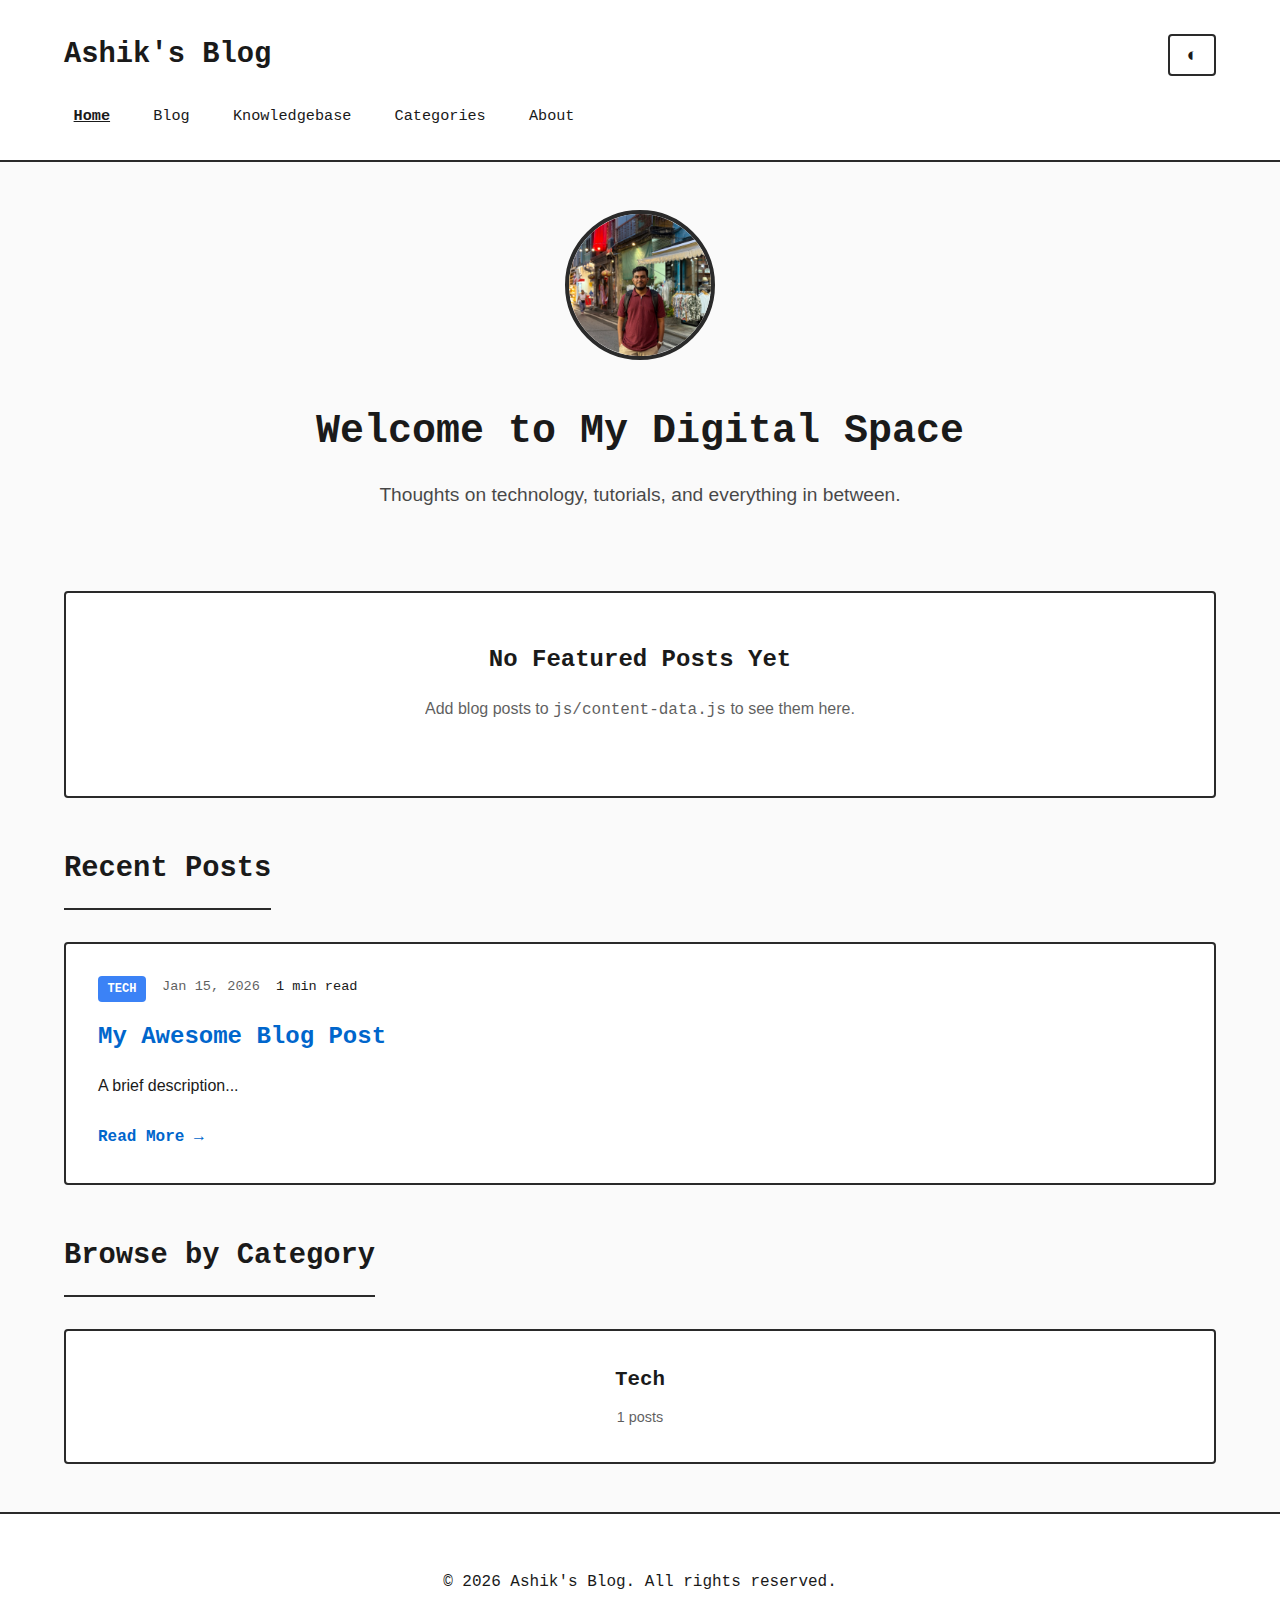
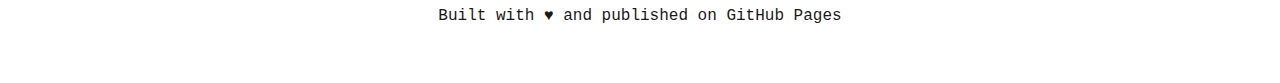
<file: index.html>
<!DOCTYPE html>
<html lang="en">
<head>
    <meta charset="UTF-8">
    <meta name="viewport" content="width=device-width, initial-scale=1.0">
    <meta name="description" content="Ashik's Blog - Personal thoughts, tech tutorials, and more">
    <title>Home | Ashik's Blog</title>
    <link rel="stylesheet" href="css/main.css">
    <link rel="stylesheet" href="css/theme.css">
</head>
<body>
    <header class="site-header">
        <div class="container">
            <div class="header-content">
                <h1 class="site-title"><a href="index.html">Ashik's Blog</a></h1>
                <button class="theme-toggle" id="themeToggle" aria-label="Toggle theme">
                    <span class="theme-icon">◐</span>
                </button>
            </div>
            <nav class="main-nav">
                <ul>
                    <li><a href="index.html" class="active">Home</a></li>
                    <li><a href="blog.html">Blog</a></li>
                    <li><a href="knowledgebase.html">Knowledgebase</a></li>
                    <li><a href="categories.html">Categories</a></li>
                    <li><a href="about.html">About</a></li>
                </ul>
            </nav>
        </div>
    </header>

    <main class="container">
        <section class="hero">
            <div class="profile-image">
                <img src="assets/images/profile.jpeg" alt="Ashik's Profile Picture">
            </div>
            <h2>Welcome to My Digital Space</h2>
            <p>Thoughts on technology, tutorials, and everything in between.</p>
        </section>

        <section class="featured-post">
            <!-- Featured post will be dynamically loaded here -->
        </section>

        <section class="posts-grid">
            <h2 class="section-title">Recent Posts</h2>
            <!-- Recent posts will be dynamically loaded here -->
        </section>

        <section class="categories-preview">
            <h2 class="section-title">Browse by Category</h2>
            <div class="category-grid">
                <!-- Categories will be dynamically loaded here -->
            </div>
        </section>
    </main>

    <footer class="site-footer">
        <div class="container">
            <p>&copy; 2026 Ashik's Blog. All rights reserved.</p>
            <p>Built with ♥ and published on GitHub Pages</p>
        </div>
    </footer>

    <script src="js/theme.js"></script>
    <script src="js/content-data.js"></script>
    <script src="js/render-content.js"></script>
    <script src="js/main.js"></script>
</body>
</html>
</file>
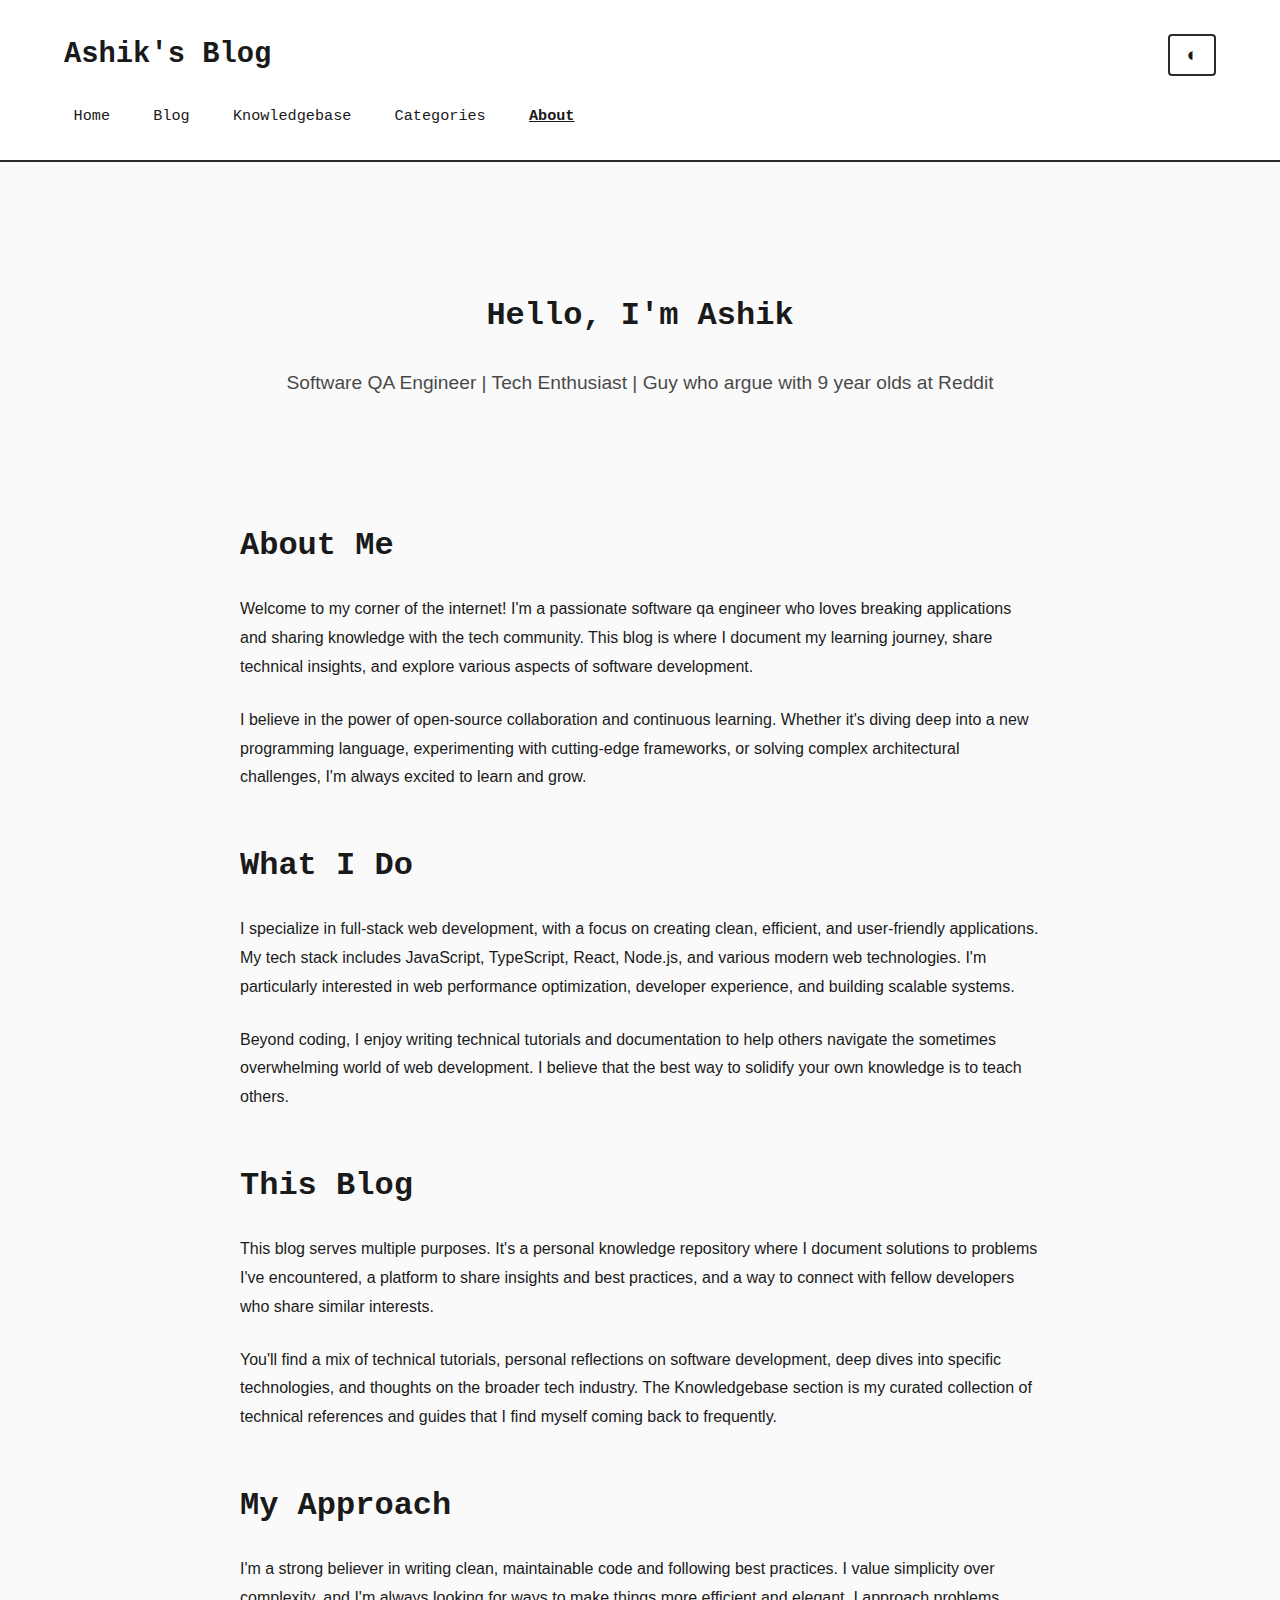
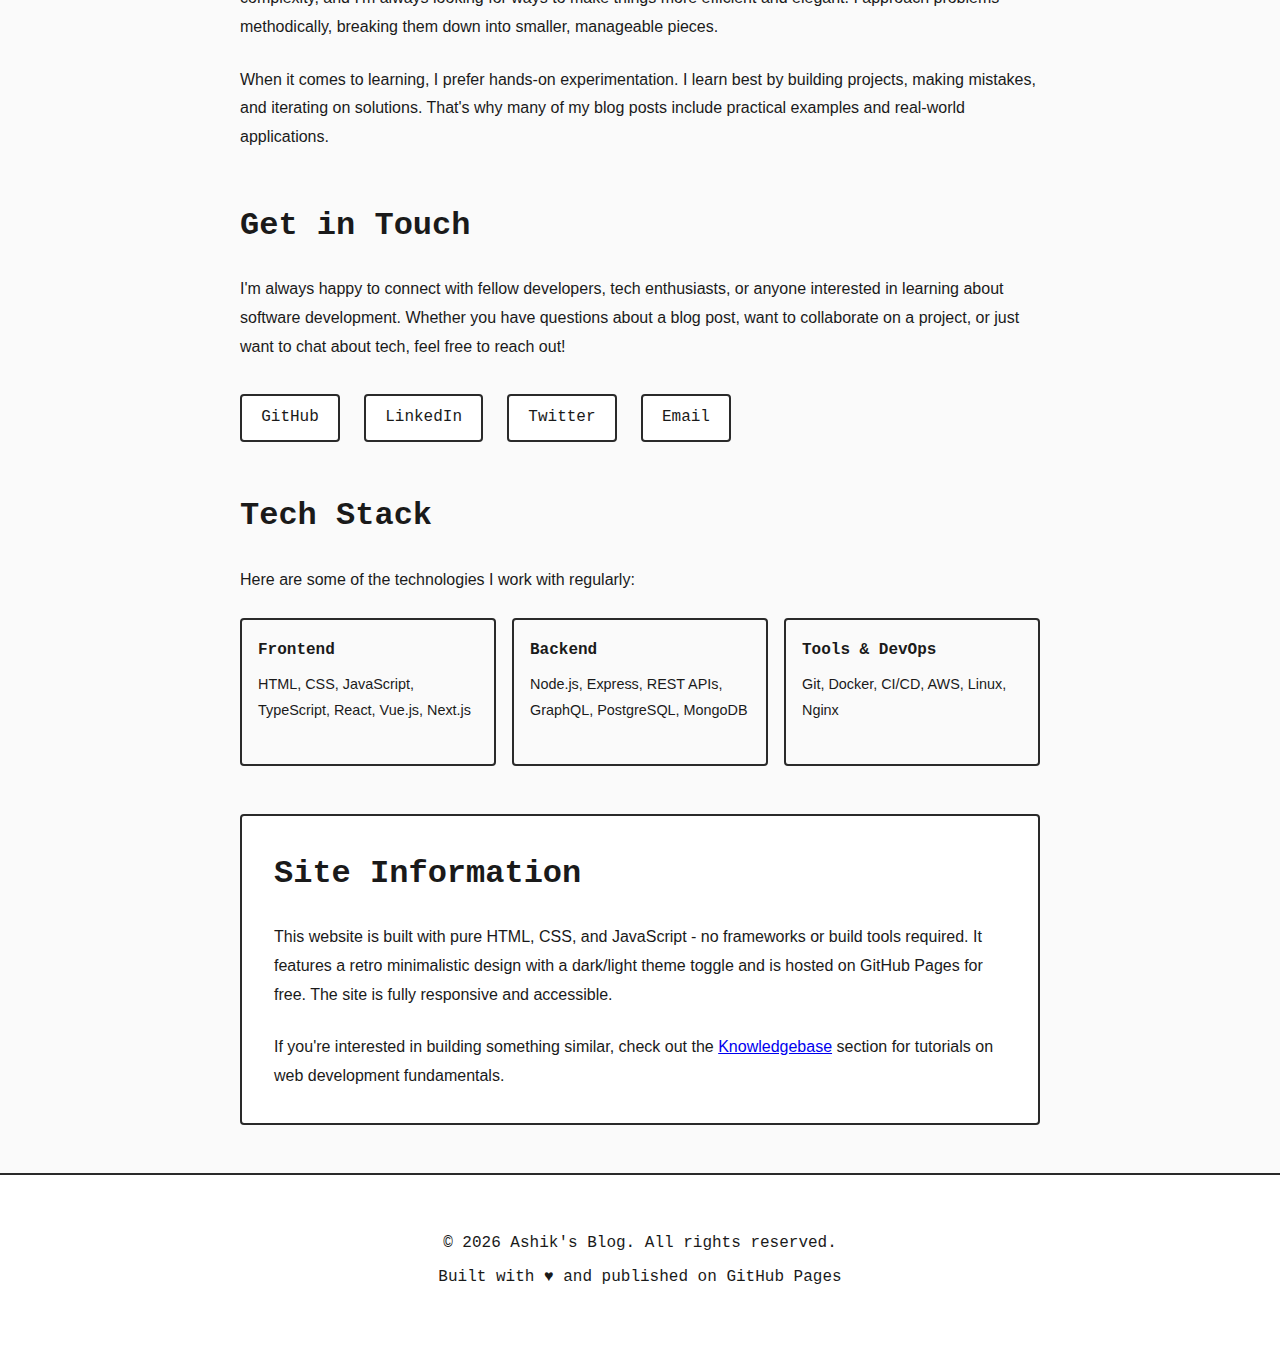
<file: about.html>
<!DOCTYPE html>
<html lang="en">
<head>
    <meta charset="UTF-8">
    <meta name="viewport" content="width=device-width, initial-scale=1.0">
    <meta name="description" content="About Ashik - Software Developer and Tech Enthusiast">
    <title>About | Ashik's Blog</title>
    <link rel="stylesheet" href="css/main.css">
    <link rel="stylesheet" href="css/theme.css">
</head>
<body>
    <header class="site-header">
        <div class="container">
            <div class="header-content">
                <h1 class="site-title"><a href="index.html">Ashik's Blog</a></h1>
                <button class="theme-toggle" id="themeToggle" aria-label="Toggle theme">
                    <span class="theme-icon">◐</span>
                </button>
            </div>
            <nav class="main-nav">
                <ul>
                    <li><a href="index.html">Home</a></li>
                    <li><a href="blog.html">Blog</a></li>
                    <li><a href="knowledgebase.html">Knowledgebase</a></li>
                    <li><a href="categories.html">Categories</a></li>
                    <li><a href="about.html" class="active">About</a></li>
                </ul>
            </nav>
        </div>
    </header>

    <main class="container">
        <article class="about-content">
            <section class="hero">
                <h2>Hello, I'm Ashik</h2>
                <p>Software QA Engineer | Tech Enthusiast | Guy who argue with 9 year olds at Reddit</p>
            </section>

            <section style="margin-top: 3rem;">
                <h2>About Me</h2>
                <p>
                    Welcome to my corner of the internet! I'm a passionate software qa engineer who loves breaking applications and sharing knowledge with the tech community. This blog is where I document my learning journey, share technical insights, and explore various aspects of software development.
                </p>
                <p>
                    I believe in the power of open-source collaboration and continuous learning. Whether it's diving deep into a new programming language, experimenting with cutting-edge frameworks, or solving complex architectural challenges, I'm always excited to learn and grow.
                </p>
            </section>

            <section style="margin-top: 3rem;">
                <h2>What I Do</h2>
                <p>
                    I specialize in full-stack web development, with a focus on creating clean, efficient, and user-friendly applications. My tech stack includes JavaScript, TypeScript, React, Node.js, and various modern web technologies. I'm particularly interested in web performance optimization, developer experience, and building scalable systems.
                </p>
                <p>
                    Beyond coding, I enjoy writing technical tutorials and documentation to help others navigate the sometimes overwhelming world of web development. I believe that the best way to solidify your own knowledge is to teach others.
                </p>
            </section>

            <section style="margin-top: 3rem;">
                <h2>This Blog</h2>
                <p>
                    This blog serves multiple purposes. It's a personal knowledge repository where I document solutions to problems I've encountered, a platform to share insights and best practices, and a way to connect with fellow developers who share similar interests.
                </p>
                <p>
                    You'll find a mix of technical tutorials, personal reflections on software development, deep dives into specific technologies, and thoughts on the broader tech industry. The Knowledgebase section is my curated collection of technical references and guides that I find myself coming back to frequently.
                </p>
            </section>

            <section style="margin-top: 3rem;">
                <h2>My Approach</h2>
                <p>
                    I'm a strong believer in writing clean, maintainable code and following best practices. I value simplicity over complexity, and I'm always looking for ways to make things more efficient and elegant. I approach problems methodically, breaking them down into smaller, manageable pieces.
                </p>
                <p>
                    When it comes to learning, I prefer hands-on experimentation. I learn best by building projects, making mistakes, and iterating on solutions. That's why many of my blog posts include practical examples and real-world applications.
                </p>
            </section>

            <section style="margin-top: 3rem;">
                <h2>Get in Touch</h2>
                <p>
                    I'm always happy to connect with fellow developers, tech enthusiasts, or anyone interested in learning about software development. Whether you have questions about a blog post, want to collaborate on a project, or just want to chat about tech, feel free to reach out!
                </p>
                <div class="social-links">
                    <a href="https://github.com/yourusername" target="_blank" rel="noopener noreferrer">GitHub</a>
                    <a href="https://linkedin.com/in/yourusername" target="_blank" rel="noopener noreferrer">LinkedIn</a>
                    <a href="https://twitter.com/yourusername" target="_blank" rel="noopener noreferrer">Twitter</a>
                    <a href="mailto:your.email@example.com">Email</a>
                </div>
            </section>

            <section style="margin-top: 3rem;">
                <h2>Tech Stack</h2>
                <p style="margin-bottom: 1rem;">Here are some of the technologies I work with regularly:</p>
                <div style="display: grid; grid-template-columns: repeat(auto-fit, minmax(200px, 1fr)); gap: 1rem; margin-top: 1.5rem;">
                    <div style="padding: 1rem; border: 2px solid var(--border-color); border-radius: 4px;">
                        <strong style="font-family: var(--font-mono);">Frontend</strong>
                        <p style="margin-top: 0.5rem; font-size: 0.9rem;">HTML, CSS, JavaScript, TypeScript, React, Vue.js, Next.js</p>
                    </div>
                    <div style="padding: 1rem; border: 2px solid var(--border-color); border-radius: 4px;">
                        <strong style="font-family: var(--font-mono);">Backend</strong>
                        <p style="margin-top: 0.5rem; font-size: 0.9rem;">Node.js, Express, REST APIs, GraphQL, PostgreSQL, MongoDB</p>
                    </div>
                    <div style="padding: 1rem; border: 2px solid var(--border-color); border-radius: 4px;">
                        <strong style="font-family: var(--font-mono);">Tools & DevOps</strong>
                        <p style="margin-top: 0.5rem; font-size: 0.9rem;">Git, Docker, CI/CD, AWS, Linux, Nginx</p>
                    </div>
                </div>
            </section>

            <section style="margin-top: 3rem; padding: 2rem; border: 2px solid var(--border-color); border-radius: 4px; background: var(--bg-secondary);">
                <h2 style="margin-top: 0;">Site Information</h2>
                <p>
                    This website is built with pure HTML, CSS, and JavaScript - no frameworks or build tools required. It features a retro minimalistic design with a dark/light theme toggle and is hosted on GitHub Pages for free. The site is fully responsive and accessible.
                </p>
                <p style="margin-bottom: 0;">
                    If you're interested in building something similar, check out the <a href="knowledgebase.html">Knowledgebase</a> section for tutorials on web development fundamentals.
                </p>
            </section>
        </article>
    </main>

    <footer class="site-footer">
        <div class="container">
            <p>&copy; 2026 Ashik's Blog. All rights reserved.</p>
            <p>Built with ♥ and published on GitHub Pages</p>
        </div>
    </footer>

    <script src="js/theme.js"></script>
    <script src="js/main.js"></script>
</body>
</html>
</file>
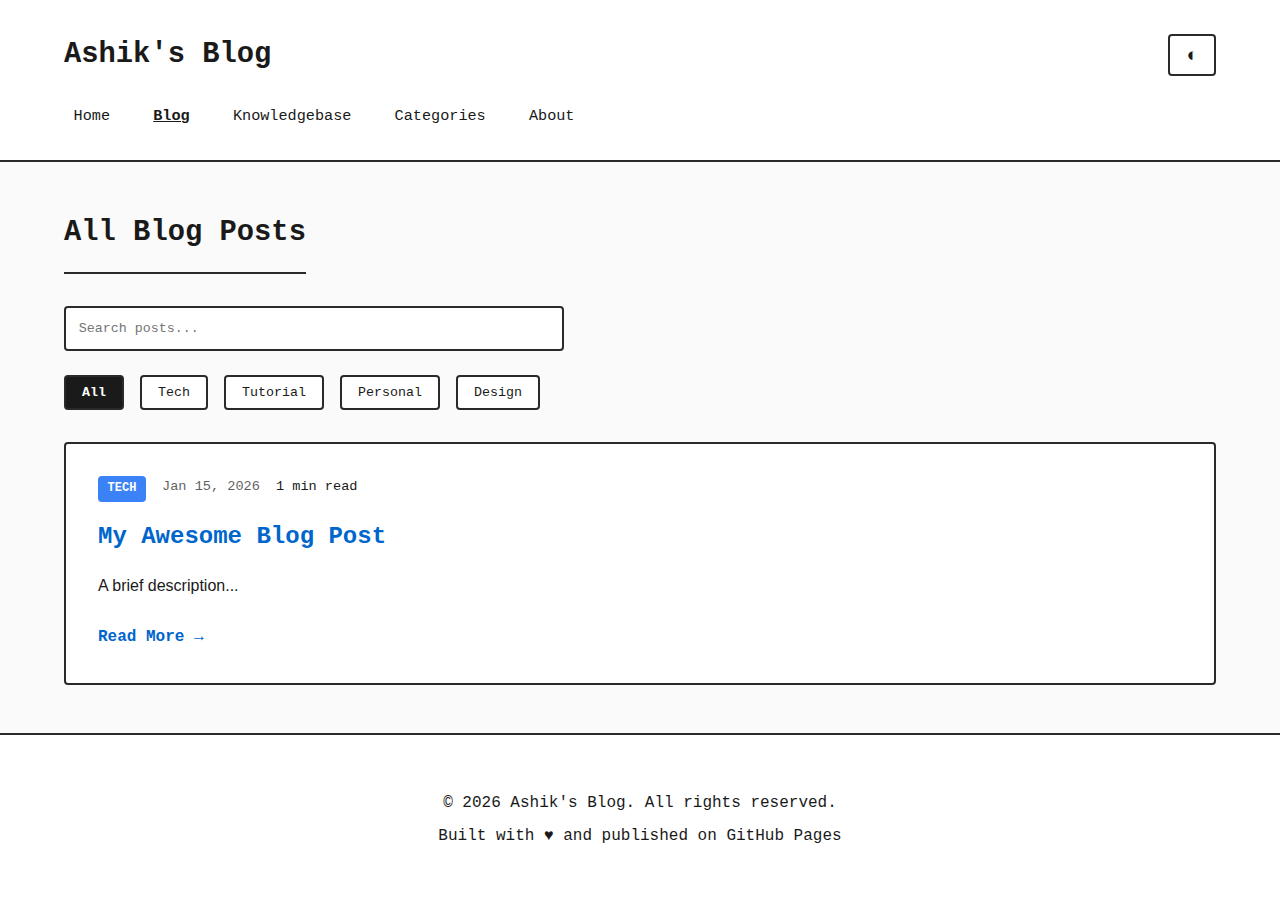
<file: blog.html>
<!DOCTYPE html>
<html lang="en">
<head>
    <meta charset="UTF-8">
    <meta name="viewport" content="width=device-width, initial-scale=1.0">
    <meta name="description" content="All blog posts - Ashik's Blog">
    <title>Blog | Ashik's Blog</title>
    <link rel="stylesheet" href="css/main.css">
    <link rel="stylesheet" href="css/theme.css">
</head>
<body>
    <header class="site-header">
        <div class="container">
            <div class="header-content">
                <h1 class="site-title"><a href="index.html">Ashik's Blog</a></h1>
                <button class="theme-toggle" id="themeToggle" aria-label="Toggle theme">
                    <span class="theme-icon">◐</span>
                </button>
            </div>
            <nav class="main-nav">
                <ul>
                    <li><a href="index.html">Home</a></li>
                    <li><a href="blog.html" class="active">Blog</a></li>
                    <li><a href="knowledgebase.html">Knowledgebase</a></li>
                    <li><a href="categories.html">Categories</a></li>
                    <li><a href="about.html">About</a></li>
                </ul>
            </nav>
        </div>
    </header>

    <main class="container">
        <section class="blog-list">
            <h2 class="section-title">All Blog Posts</h2>

            <div class="blog-controls" style="margin-bottom: 2rem;">
                <input 
                    type="text" 
                    id="searchInput" 
                    placeholder="Search posts..."
                    style="width: 100%; max-width: 500px; padding: 0.8rem; border: 2px solid var(--border-color); background: var(--bg-secondary); color: var(--text-primary); font-family: var(--font-mono); border-radius: 4px; margin-bottom: 1.5rem;"
                >

                <div class="blog-filters">
                    <button class="filter-btn active" data-filter="all">All</button>
                    <button class="filter-btn" data-filter="tech">Tech</button>
                    <button class="filter-btn" data-filter="tutorial">Tutorial</button>
                    <button class="filter-btn" data-filter="personal">Personal</button>
                    <button class="filter-btn" data-filter="design">Design</button>
                </div>
            </div>

            <div class="posts-container">
                <!-- Posts will be dynamically loaded here -->
            </div>
        </section>
    </main>

    <footer class="site-footer">
        <div class="container">
            <p>&copy; 2026 Ashik's Blog. All rights reserved.</p>
            <p>Built with ♥ and published on GitHub Pages</p>
        </div>
    </footer>

    <script src="js/theme.js"></script>
    <script src="js/content-data.js"></script>
    <script src="js/render-content.js"></script>
    <script src="js/main.js"></script>
</body>
</html>
</file>
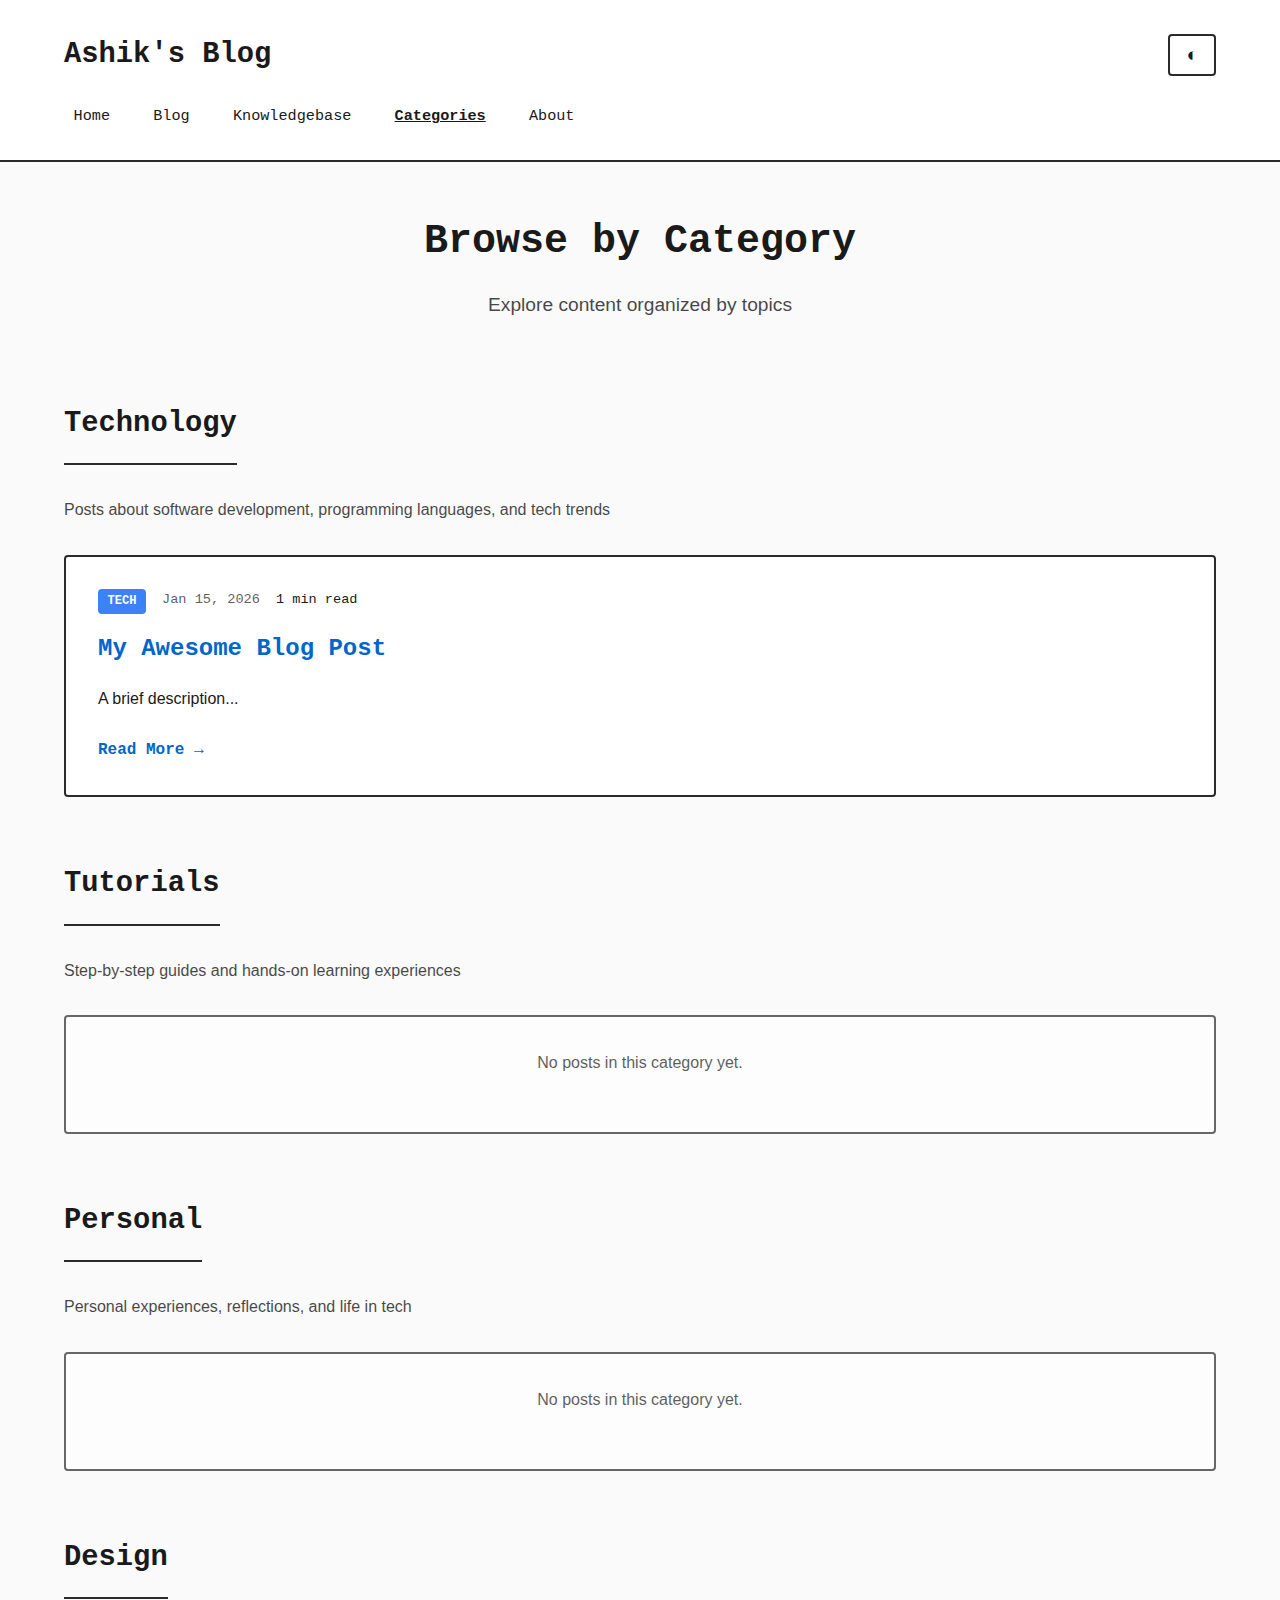
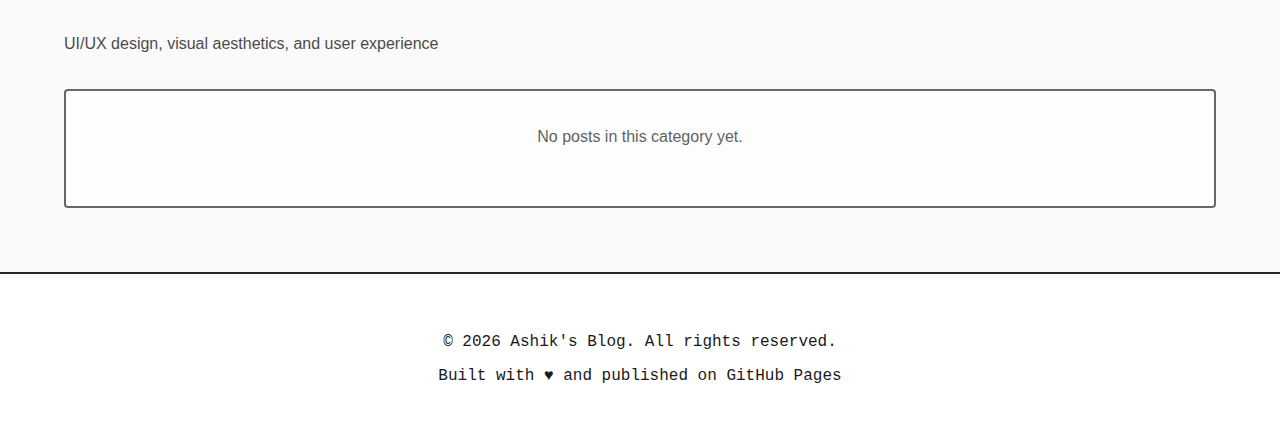
<file: categories.html>
<!DOCTYPE html>
<html lang="en">
<head>
    <meta charset="UTF-8">
    <meta name="viewport" content="width=device-width, initial-scale=1.0">
    <meta name="description" content="Browse posts by category - Ashik's Blog">
    <title>Categories | Ashik's Blog</title>
    <link rel="stylesheet" href="css/main.css">
    <link rel="stylesheet" href="css/theme.css">
</head>
<body>
    <header class="site-header">
        <div class="container">
            <div class="header-content">
                <h1 class="site-title"><a href="index.html">Ashik's Blog</a></h1>
                <button class="theme-toggle" id="themeToggle" aria-label="Toggle theme">
                    <span class="theme-icon">◐</span>
                </button>
            </div>
            <nav class="main-nav">
                <ul>
                    <li><a href="index.html">Home</a></li>
                    <li><a href="blog.html">Blog</a></li>
                    <li><a href="knowledgebase.html">Knowledgebase</a></li>
                    <li><a href="categories.html" class="active">Categories</a></li>
                    <li><a href="about.html">About</a></li>
                </ul>
            </nav>
        </div>
    </header>

    <main class="container">
        <section class="hero">
            <h2>Browse by Category</h2>
            <p>Explore content organized by topics</p>
        </section>

        <section id="tech" style="margin-bottom: 4rem;">
            <h2 class="section-title">Technology</h2>
            <p style="margin-bottom: 2rem; opacity: 0.8;">Posts about software development, programming languages, and tech trends</p>
            <!-- Tech posts will be dynamically loaded here -->
        </section>

        <section id="tutorial" style="margin-bottom: 4rem;">
            <h2 class="section-title">Tutorials</h2>
            <p style="margin-bottom: 2rem; opacity: 0.8;">Step-by-step guides and hands-on learning experiences</p>
            <!-- Tutorial posts will be dynamically loaded here -->
        </section>

        <section id="personal" style="margin-bottom: 4rem;">
            <h2 class="section-title">Personal</h2>
            <p style="margin-bottom: 2rem; opacity: 0.8;">Personal experiences, reflections, and life in tech</p>
            <!-- Personal posts will be dynamically loaded here -->
        </section>

        <section id="design" style="margin-bottom: 4rem;">
            <h2 class="section-title">Design</h2>
            <p style="margin-bottom: 2rem; opacity: 0.8;">UI/UX design, visual aesthetics, and user experience</p>
            <!-- Design posts will be dynamically loaded here -->
        </section>
    </main>

    <footer class="site-footer">
        <div class="container">
            <p>&copy; 2026 Ashik's Blog. All rights reserved.</p>
            <p>Built with ♥ and published on GitHub Pages</p>
        </div>
    </footer>

    <script src="js/theme.js"></script>
    <script src="js/content-data.js"></script>
    <script src="js/render-content.js"></script>
    <script src="js/main.js"></script>
</body>
</html>
</file>
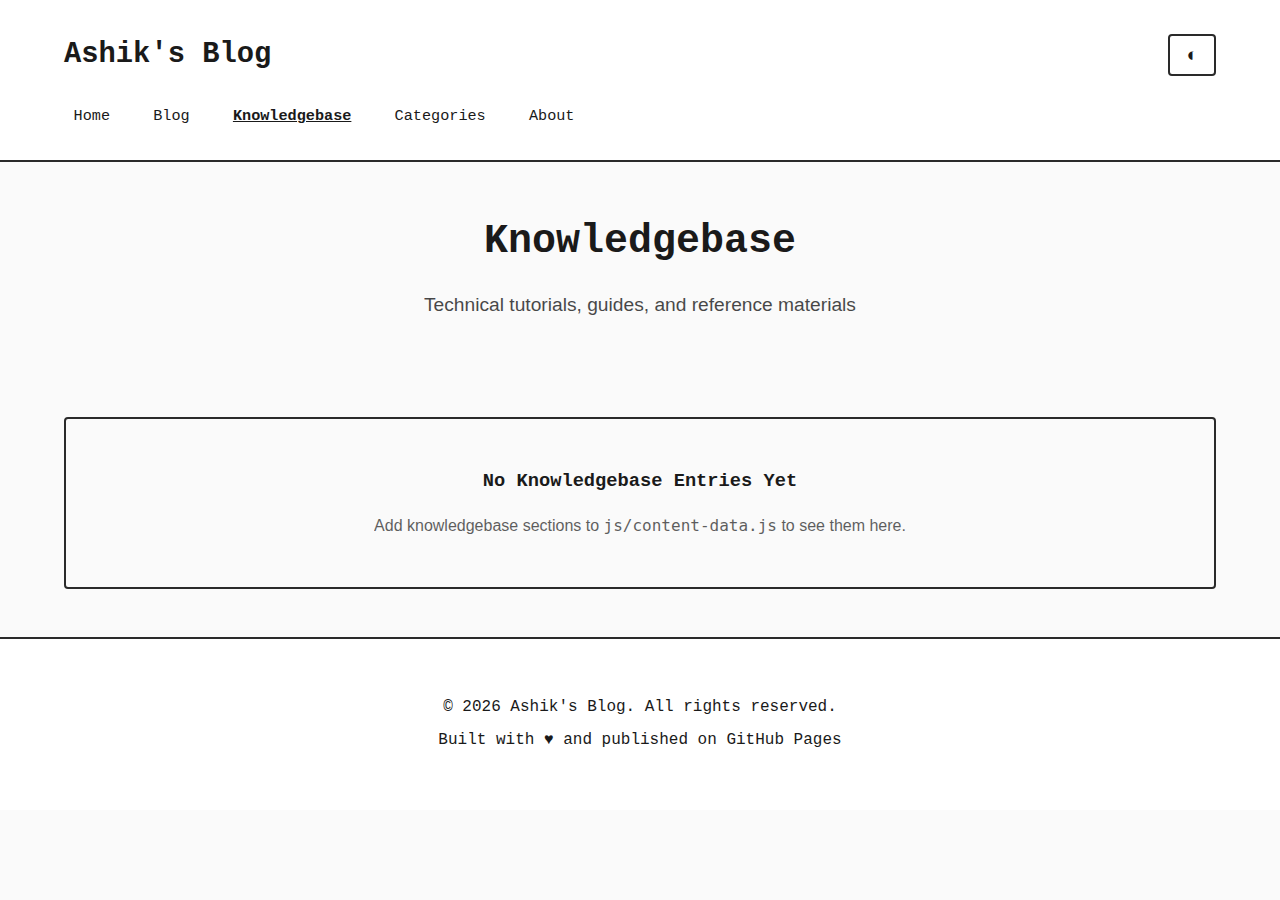
<file: knowledgebase.html>
<!DOCTYPE html>
<html lang="en">
<head>
    <meta charset="UTF-8">
    <meta name="viewport" content="width=device-width, initial-scale=1.0">
    <meta name="description" content="Tech tutorials and guides - Ashik's Knowledgebase">
    <title>Knowledgebase | Ashik's Blog</title>
    <link rel="stylesheet" href="css/main.css">
    <link rel="stylesheet" href="css/theme.css">
</head>
<body>
    <header class="site-header">
        <div class="container">
            <div class="header-content">
                <h1 class="site-title"><a href="index.html">Ashik's Blog</a></h1>
                <button class="theme-toggle" id="themeToggle" aria-label="Toggle theme">
                    <span class="theme-icon">◐</span>
                </button>
            </div>
            <nav class="main-nav">
                <ul>
                    <li><a href="index.html">Home</a></li>
                    <li><a href="blog.html">Blog</a></li>
                    <li><a href="knowledgebase.html" class="active">Knowledgebase</a></li>
                    <li><a href="categories.html">Categories</a></li>
                    <li><a href="about.html">About</a></li>
                </ul>
            </nav>
        </div>
    </header>

    <main class="container">
        <section class="hero">
            <h2>Knowledgebase</h2>
            <p>Technical tutorials, guides, and reference materials</p>
        </section>

        <section class="kb-grid">
            <!-- Knowledgebase sections will be dynamically loaded here -->
        </section>
    </main>

    <footer class="site-footer">
        <div class="container">
            <p>&copy; 2026 Ashik's Blog. All rights reserved.</p>
            <p>Built with ♥ and published on GitHub Pages</p>
        </div>
    </footer>

    <script src="js/theme.js"></script>
    <script src="js/content-data.js"></script>
    <script src="js/render-content.js"></script>
    <script src="js/main.js"></script>
</body>
</html>
</file>
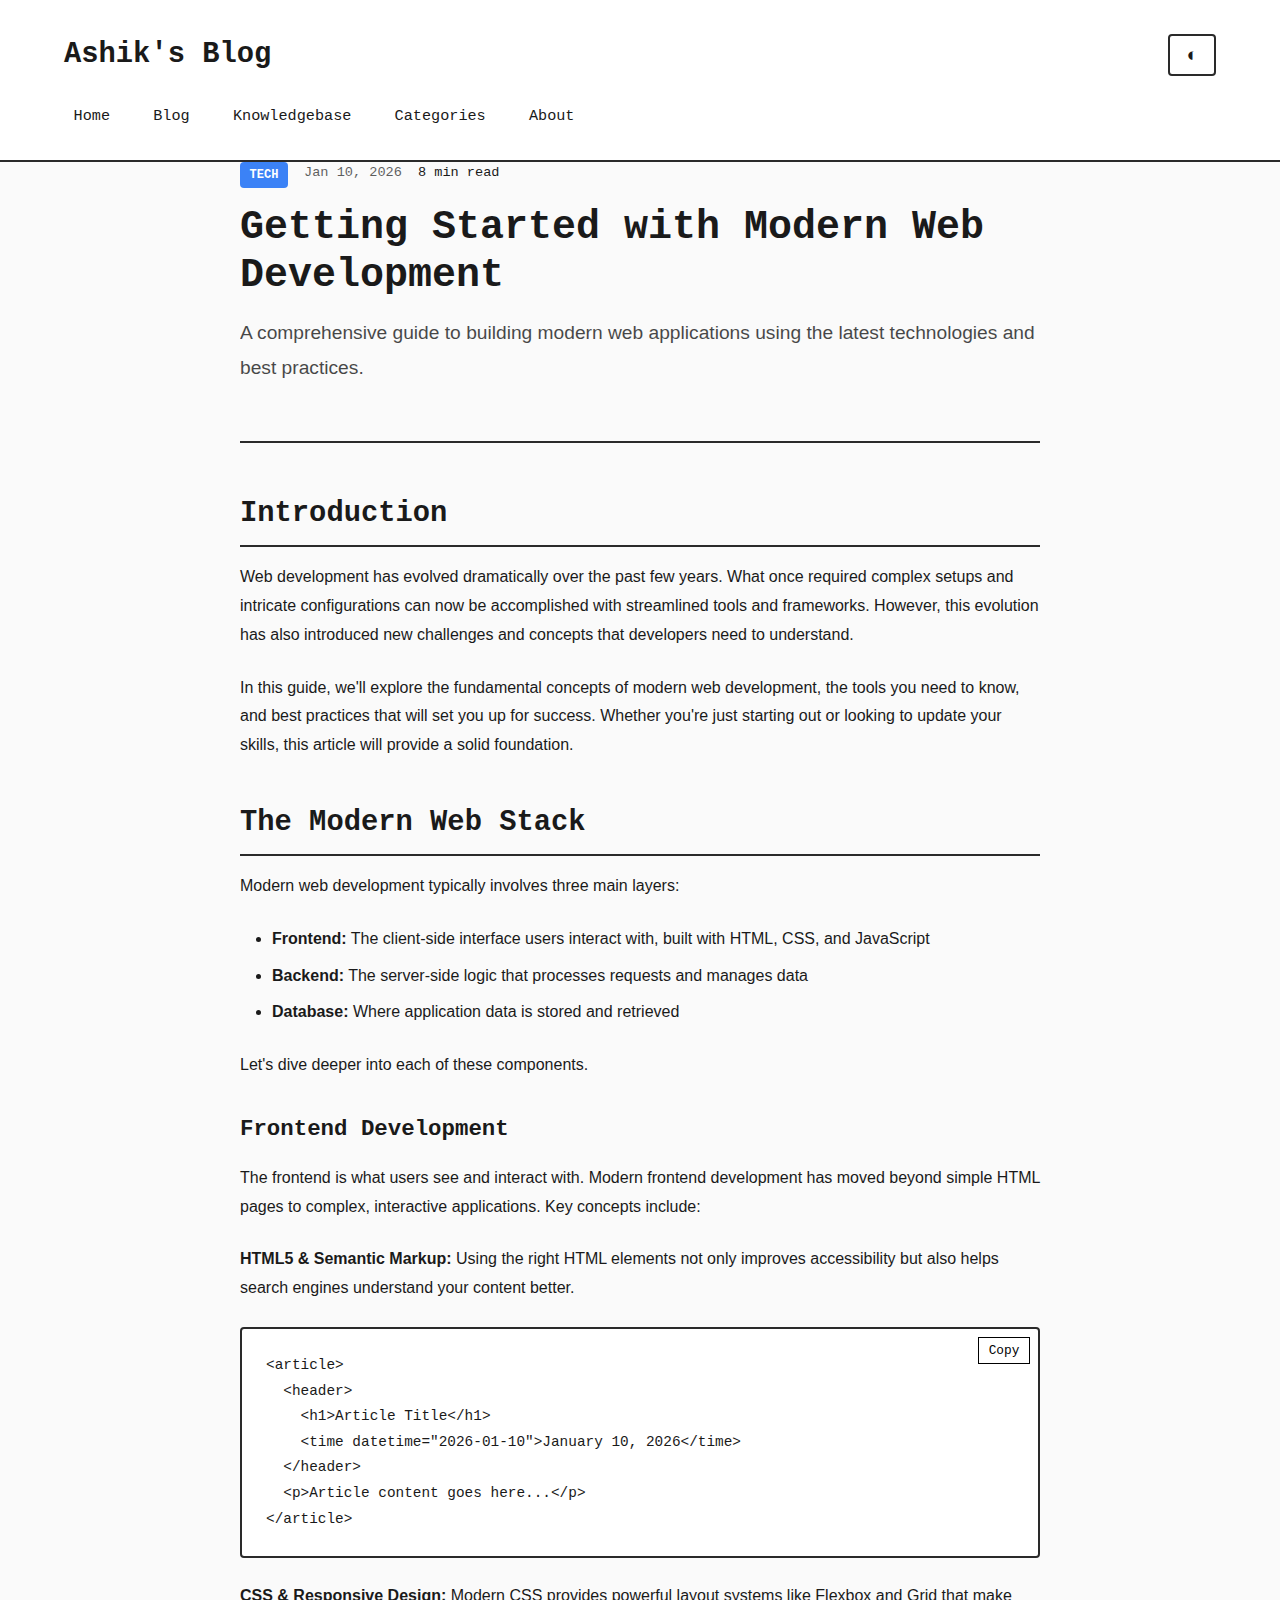
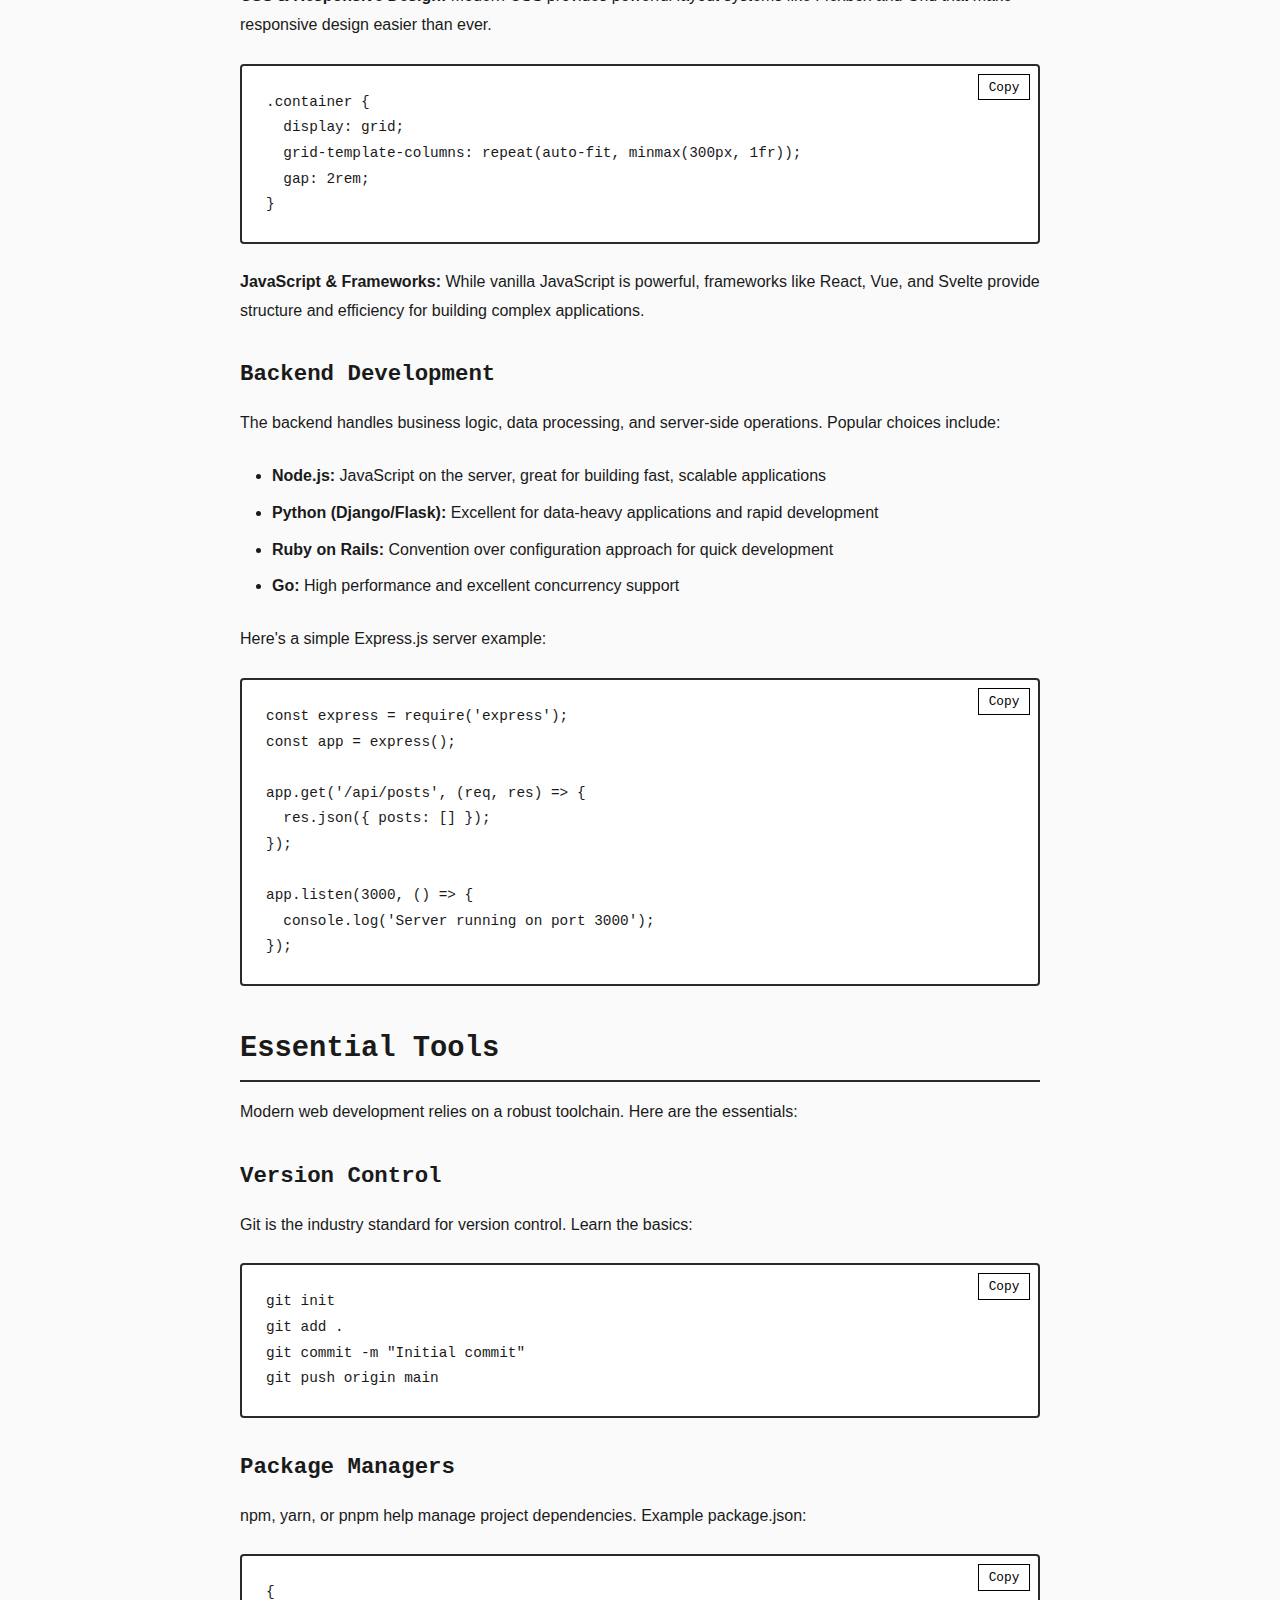
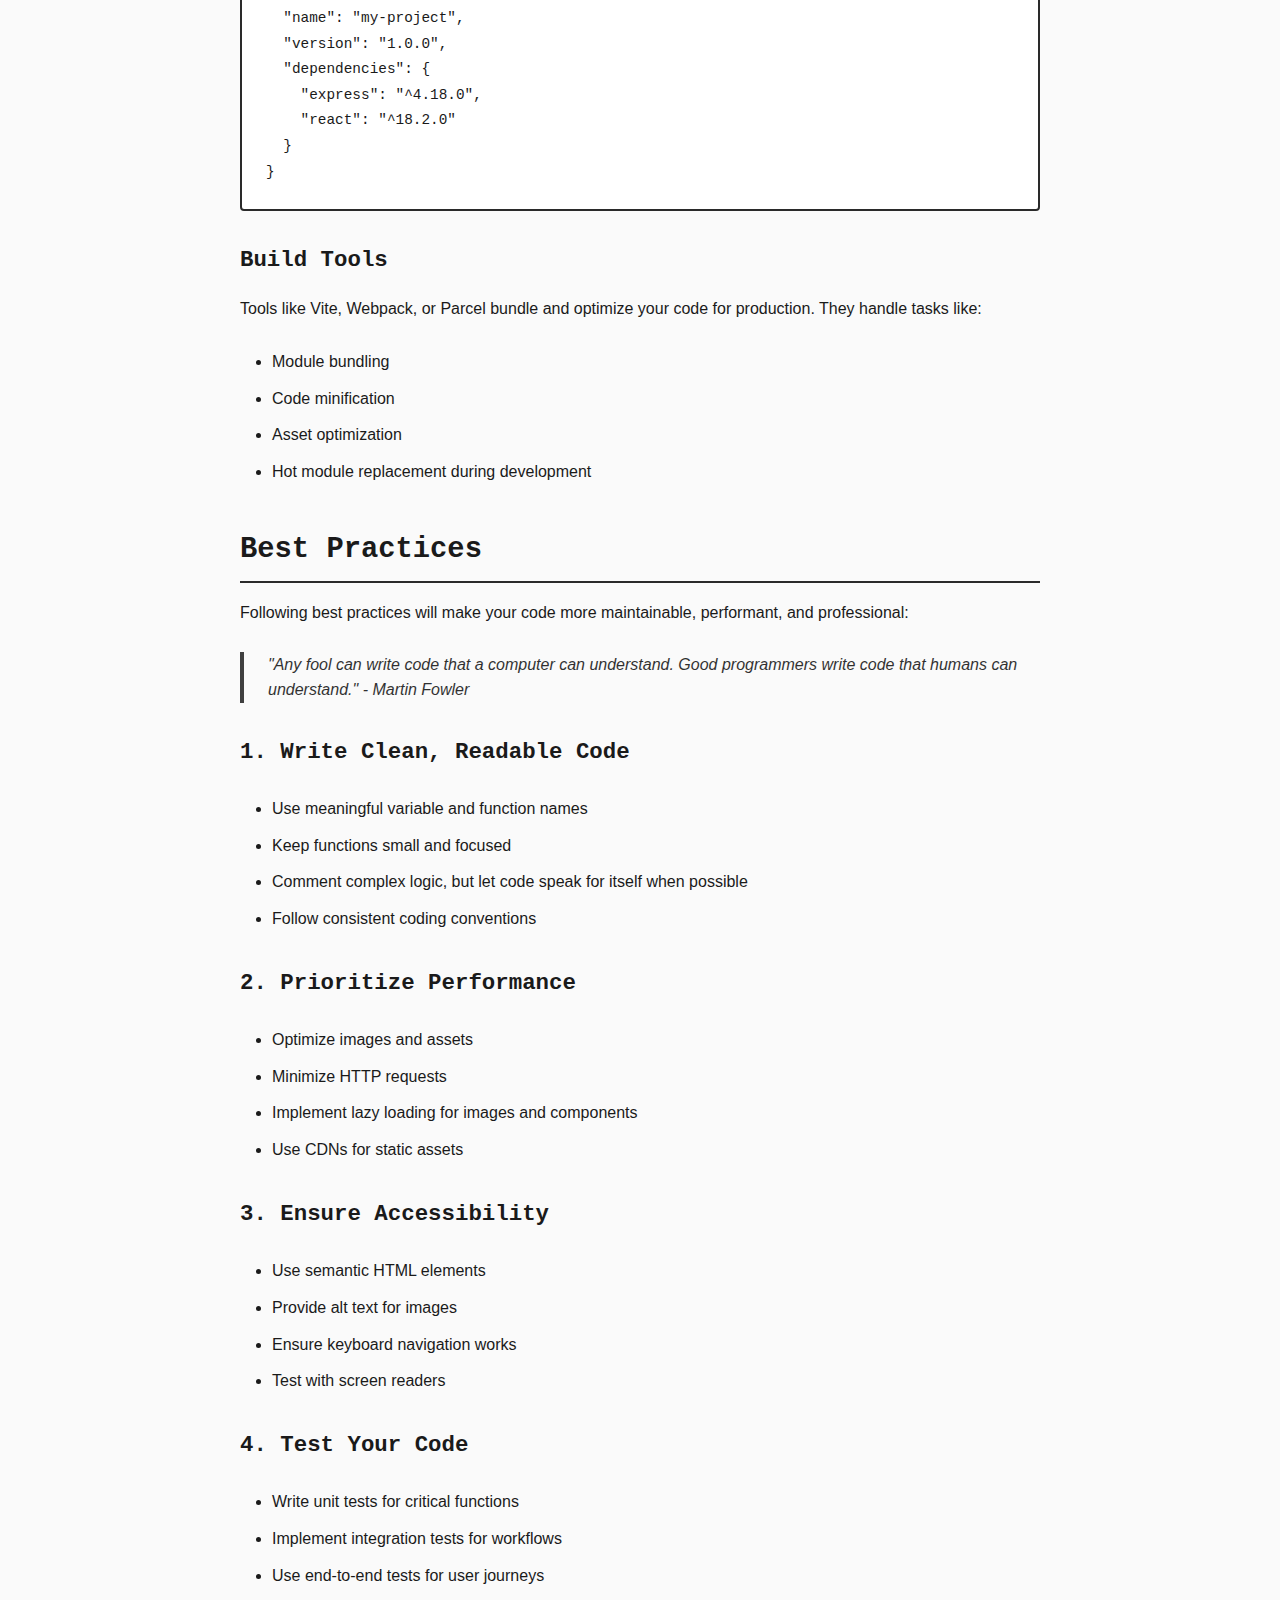
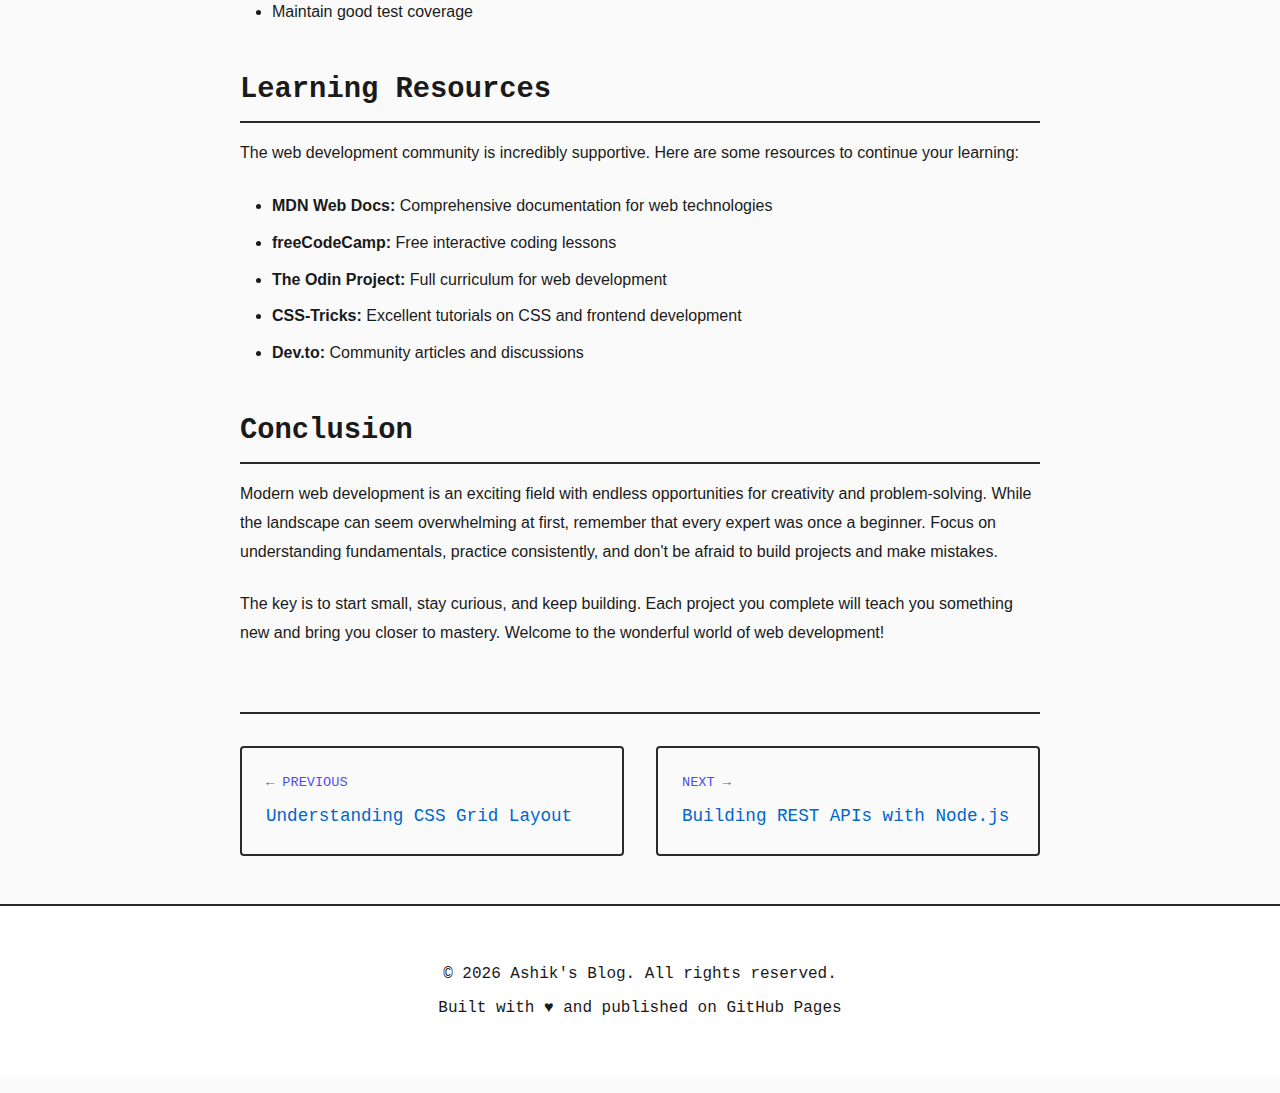
<file: posts/sample-post.html>
<!DOCTYPE html>
<html lang="en">
<head>
    <meta charset="UTF-8">
    <meta name="viewport" content="width=device-width, initial-scale=1.0">
    <meta name="description" content="Getting Started with Modern Web Development - Ashik's Blog">
    <title>Getting Started with Modern Web Development | Ashik's Blog</title>
    <link rel="stylesheet" href="../css/main.css">
    <link rel="stylesheet" href="../css/theme.css">
    <style>
        .post-header {
            margin-bottom: 3rem;
            padding-bottom: 2rem;
            border-bottom: 2px solid var(--border-color);
        }

        .post-title {
            font-family: var(--font-mono);
            font-size: 2.5rem;
            margin-bottom: 1rem;
            line-height: 1.2;
        }

        .post-content {
            max-width: 800px;
            margin: 0 auto;
        }

        .post-content h2 {
            font-family: var(--font-mono);
            font-size: 1.8rem;
            margin: 2.5rem 0 1rem;
            padding-bottom: 0.5rem;
            border-bottom: 2px solid var(--border-color);
        }

        .post-content h3 {
            font-family: var(--font-mono);
            font-size: 1.4rem;
            margin: 2rem 0 1rem;
        }

        .post-content p {
            margin-bottom: 1.5rem;
            line-height: 1.8;
        }

        .post-content ul,
        .post-content ol {
            margin: 1.5rem 0 1.5rem 2rem;
            line-height: 1.8;
        }

        .post-content li {
            margin-bottom: 0.5rem;
        }

        .post-content code {
            font-family: var(--font-mono);
            background: var(--bg-secondary);
            padding: 0.2rem 0.4rem;
            border: 1px solid var(--border-color);
            border-radius: 3px;
            font-size: 0.9em;
        }

        .post-content pre {
            background: var(--bg-secondary);
            border: 2px solid var(--border-color);
            border-radius: 4px;
            padding: 1.5rem;
            overflow-x: auto;
            margin: 1.5rem 0;
        }

        .post-content pre code {
            background: none;
            border: none;
            padding: 0;
        }

        .post-content blockquote {
            border-left: 4px solid var(--border-color);
            padding-left: 1.5rem;
            margin: 1.5rem 0;
            font-style: italic;
            opacity: 0.9;
        }

        .post-content img {
            max-width: 100%;
            height: auto;
            border: 2px solid var(--border-color);
            border-radius: 4px;
            margin: 1.5rem 0;
        }

        .post-navigation {
            display: flex;
            justify-content: space-between;
            margin-top: 4rem;
            padding-top: 2rem;
            border-top: 2px solid var(--border-color);
            gap: 2rem;
        }

        .post-nav-link {
            flex: 1;
            padding: 1.5rem;
            border: 2px solid var(--border-color);
            text-decoration: none;
            border-radius: 4px;
            transition: var(--transition);
        }

        .post-nav-link:hover {
            transform: translateY(-4px);
            box-shadow: 6px 6px 0 var(--shadow-color);
        }

        .post-nav-label {
            font-family: var(--font-mono);
            font-size: 0.85rem;
            text-transform: uppercase;
            opacity: 0.7;
            margin-bottom: 0.5rem;
        }

        .post-nav-title {
            font-family: var(--font-mono);
            font-size: 1.1rem;
            color: var(--link-color);
        }

        @media (max-width: 768px) {
            .post-title {
                font-size: 1.8rem;
            }

            .post-navigation {
                flex-direction: column;
            }
        }
    </style>
</head>
<body>
    <header class="site-header">
        <div class="container">
            <div class="header-content">
                <h1 class="site-title"><a href="../index.html">Ashik's Blog</a></h1>
                <button class="theme-toggle" id="themeToggle" aria-label="Toggle theme">
                    <span class="theme-icon">◐</span>
                </button>
            </div>
            <nav class="main-nav">
                <ul>
                    <li><a href="../index.html">Home</a></li>
                    <li><a href="../blog.html">Blog</a></li>
                    <li><a href="../knowledgebase.html">Knowledgebase</a></li>
                    <li><a href="../categories.html">Categories</a></li>
                    <li><a href="../about.html">About</a></li>
                </ul>
            </nav>
        </div>
    </header>

    <main class="container">
        <article class="post-content">
            <header class="post-header">
                <div class="post-meta" style="margin-bottom: 1rem;">
                    <span class="post-category tech">Tech</span>
                    <span class="post-date">Jan 10, 2026</span>
                    <span class="reading-time">8 min read</span>
                </div>
                <h1 class="post-title">Getting Started with Modern Web Development</h1>
                <p style="font-size: 1.2rem; opacity: 0.8;">A comprehensive guide to building modern web applications using the latest technologies and best practices.</p>
            </header>

            <section>
                <h2>Introduction</h2>
                <p>
                    Web development has evolved dramatically over the past few years. What once required complex setups and intricate configurations can now be accomplished with streamlined tools and frameworks. However, this evolution has also introduced new challenges and concepts that developers need to understand.
                </p>
                <p>
                    In this guide, we'll explore the fundamental concepts of modern web development, the tools you need to know, and best practices that will set you up for success. Whether you're just starting out or looking to update your skills, this article will provide a solid foundation.
                </p>
            </section>

            <section>
                <h2>The Modern Web Stack</h2>
                <p>
                    Modern web development typically involves three main layers:
                </p>
                <ul>
                    <li><strong>Frontend:</strong> The client-side interface users interact with, built with HTML, CSS, and JavaScript</li>
                    <li><strong>Backend:</strong> The server-side logic that processes requests and manages data</li>
                    <li><strong>Database:</strong> Where application data is stored and retrieved</li>
                </ul>
                <p>
                    Let's dive deeper into each of these components.
                </p>
            </section>

            <section>
                <h3>Frontend Development</h3>
                <p>
                    The frontend is what users see and interact with. Modern frontend development has moved beyond simple HTML pages to complex, interactive applications. Key concepts include:
                </p>
                <p>
                    <strong>HTML5 & Semantic Markup:</strong> Using the right HTML elements not only improves accessibility but also helps search engines understand your content better.
                </p>
                <pre><code>&lt;article&gt;
  &lt;header&gt;
    &lt;h1&gt;Article Title&lt;/h1&gt;
    &lt;time datetime="2026-01-10"&gt;January 10, 2026&lt;/time&gt;
  &lt;/header&gt;
  &lt;p&gt;Article content goes here...&lt;/p&gt;
&lt;/article&gt;</code></pre>

                <p>
                    <strong>CSS & Responsive Design:</strong> Modern CSS provides powerful layout systems like Flexbox and Grid that make responsive design easier than ever.
                </p>
                <pre><code>.container {
  display: grid;
  grid-template-columns: repeat(auto-fit, minmax(300px, 1fr));
  gap: 2rem;
}</code></pre>

                <p>
                    <strong>JavaScript & Frameworks:</strong> While vanilla JavaScript is powerful, frameworks like React, Vue, and Svelte provide structure and efficiency for building complex applications.
                </p>
            </section>

            <section>
                <h3>Backend Development</h3>
                <p>
                    The backend handles business logic, data processing, and server-side operations. Popular choices include:
                </p>
                <ul>
                    <li><strong>Node.js:</strong> JavaScript on the server, great for building fast, scalable applications</li>
                    <li><strong>Python (Django/Flask):</strong> Excellent for data-heavy applications and rapid development</li>
                    <li><strong>Ruby on Rails:</strong> Convention over configuration approach for quick development</li>
                    <li><strong>Go:</strong> High performance and excellent concurrency support</li>
                </ul>

                <p>Here's a simple Express.js server example:</p>
                <pre><code>const express = require('express');
const app = express();

app.get('/api/posts', (req, res) =&gt; {
  res.json({ posts: [] });
});

app.listen(3000, () =&gt; {
  console.log('Server running on port 3000');
});</code></pre>
            </section>

            <section>
                <h2>Essential Tools</h2>
                <p>
                    Modern web development relies on a robust toolchain. Here are the essentials:
                </p>

                <h3>Version Control</h3>
                <p>
                    Git is the industry standard for version control. Learn the basics:
                </p>
                <pre><code>git init
git add .
git commit -m "Initial commit"
git push origin main</code></pre>

                <h3>Package Managers</h3>
                <p>
                    npm, yarn, or pnpm help manage project dependencies. Example package.json:
                </p>
                <pre><code>{
  "name": "my-project",
  "version": "1.0.0",
  "dependencies": {
    "express": "^4.18.0",
    "react": "^18.2.0"
  }
}</code></pre>

                <h3>Build Tools</h3>
                <p>
                    Tools like Vite, Webpack, or Parcel bundle and optimize your code for production. They handle tasks like:
                </p>
                <ul>
                    <li>Module bundling</li>
                    <li>Code minification</li>
                    <li>Asset optimization</li>
                    <li>Hot module replacement during development</li>
                </ul>
            </section>

            <section>
                <h2>Best Practices</h2>
                <p>
                    Following best practices will make your code more maintainable, performant, and professional:
                </p>

                <blockquote>
                    "Any fool can write code that a computer can understand. Good programmers write code that humans can understand." - Martin Fowler
                </blockquote>

                <h3>1. Write Clean, Readable Code</h3>
                <ul>
                    <li>Use meaningful variable and function names</li>
                    <li>Keep functions small and focused</li>
                    <li>Comment complex logic, but let code speak for itself when possible</li>
                    <li>Follow consistent coding conventions</li>
                </ul>

                <h3>2. Prioritize Performance</h3>
                <ul>
                    <li>Optimize images and assets</li>
                    <li>Minimize HTTP requests</li>
                    <li>Implement lazy loading for images and components</li>
                    <li>Use CDNs for static assets</li>
                </ul>

                <h3>3. Ensure Accessibility</h3>
                <ul>
                    <li>Use semantic HTML elements</li>
                    <li>Provide alt text for images</li>
                    <li>Ensure keyboard navigation works</li>
                    <li>Test with screen readers</li>
                </ul>

                <h3>4. Test Your Code</h3>
                <ul>
                    <li>Write unit tests for critical functions</li>
                    <li>Implement integration tests for workflows</li>
                    <li>Use end-to-end tests for user journeys</li>
                    <li>Maintain good test coverage</li>
                </ul>
            </section>

            <section>
                <h2>Learning Resources</h2>
                <p>
                    The web development community is incredibly supportive. Here are some resources to continue your learning:
                </p>
                <ul>
                    <li><strong>MDN Web Docs:</strong> Comprehensive documentation for web technologies</li>
                    <li><strong>freeCodeCamp:</strong> Free interactive coding lessons</li>
                    <li><strong>The Odin Project:</strong> Full curriculum for web development</li>
                    <li><strong>CSS-Tricks:</strong> Excellent tutorials on CSS and frontend development</li>
                    <li><strong>Dev.to:</strong> Community articles and discussions</li>
                </ul>
            </section>

            <section>
                <h2>Conclusion</h2>
                <p>
                    Modern web development is an exciting field with endless opportunities for creativity and problem-solving. While the landscape can seem overwhelming at first, remember that every expert was once a beginner. Focus on understanding fundamentals, practice consistently, and don't be afraid to build projects and make mistakes.
                </p>
                <p>
                    The key is to start small, stay curious, and keep building. Each project you complete will teach you something new and bring you closer to mastery. Welcome to the wonderful world of web development!
                </p>
            </section>

            <nav class="post-navigation">
                <a href="sample-post.html" class="post-nav-link">
                    <div class="post-nav-label">← Previous</div>
                    <div class="post-nav-title">Understanding CSS Grid Layout</div>
                </a>
                <a href="sample-post.html" class="post-nav-link">
                    <div class="post-nav-label">Next →</div>
                    <div class="post-nav-title">Building REST APIs with Node.js</div>
                </a>
            </nav>
        </article>
    </main>

    <footer class="site-footer">
        <div class="container">
            <p>&copy; 2026 Ashik's Blog. All rights reserved.</p>
            <p>Built with ♥ and published on GitHub Pages</p>
        </div>
    </footer>

    <script src="../js/theme.js"></script>
    <script src="../js/main.js"></script>
</body>
</html>
</file>
<file: css/theme.css>
/* Light Theme (Default) */
body {
    --bg-primary: #fafafa;
    --bg-secondary: #ffffff;
    --text-primary: #1a1a1a;
    --text-secondary: #4a4a4a;
    --border-color: #2a2a2a;
    --shadow-color: #2a2a2a;
    --link-color: #0066cc;
    --link-hover: #0052a3;
}

body {
    background-color: var(--bg-primary);
    color: var(--text-primary);
}

.site-header {
    background-color: var(--bg-secondary);
    border-bottom-color: var(--border-color);
}

.site-title a,
.main-nav a {
    color: var(--text-primary);
}

.theme-toggle {
    color: var(--text-primary);
    border-color: var(--border-color);
    background-color: var(--bg-secondary);
}

.theme-toggle:hover {
    background-color: var(--text-primary);
    color: var(--bg-secondary);
}

.section-title {
    color: var(--text-primary);
    border-bottom-color: var(--border-color);
}

.post-card {
    background-color: var(--bg-secondary);
    border-color: var(--border-color);
}

.post-card:hover {
    box-shadow: 8px 8px 0 var(--shadow-color);
}

.post-card h3 a,
.read-more,
.kb-list a {
    color: var(--link-color);
}

.post-card h3 a:hover,
.read-more:hover,
.kb-list a:hover {
    color: var(--link-hover);
}

.category-box {
    background-color: var(--bg-secondary);
    border-color: var(--border-color);
    color: var(--text-primary);
}

.category-box:hover {
    box-shadow: 6px 6px 0 var(--shadow-color);
}

.kb-card {
    background-color: var(--bg-secondary);
    border-color: var(--border-color);
}

.kb-card:hover {
    box-shadow: 6px 6px 0 var(--shadow-color);
}

.filter-btn {
    color: var(--text-primary);
    border-color: var(--border-color);
    background-color: var(--bg-secondary);
}

.filter-btn:hover,
.filter-btn.active {
    background-color: var(--text-primary);
    color: var(--bg-secondary);
}

.social-links a {
    color: var(--text-primary);
    border-color: var(--border-color);
    background-color: var(--bg-secondary);
}

.social-links a:hover {
    box-shadow: 4px 4px 0 var(--shadow-color);
}

.site-footer {
    border-top-color: var(--border-color);
    background-color: var(--bg-secondary);
}

/* Dark Theme */
body.dark-theme {
    --bg-primary: #1a1a1a;
    --bg-secondary: #2a2a2a;
    --text-primary: #e0e0e0;
    --text-secondary: #b0b0b0;
    --border-color: #00ff00;
    --shadow-color: #00ff00;
    --link-color: #00ff00;
    --link-hover: #00cc00;
}

/* Dark theme specific adjustments */
body.dark-theme .theme-toggle:hover {
    background-color: var(--border-color);
    color: var(--bg-primary);
}

body.dark-theme .filter-btn:hover,
body.dark-theme .filter-btn.active {
    background-color: var(--border-color);
    color: var(--bg-primary);
}

/* Smooth transition for theme changes */
body,
.site-header,
.post-card,
.category-box,
.kb-card,
.theme-toggle,
.filter-btn,
.social-links a {
    transition: background-color 0.3s ease, 
                color 0.3s ease, 
                border-color 0.3s ease;
}
</file>
<file: css/main.css>
/* Reset and Base Styles */
* {
    margin: 0;
    padding: 0;
    box-sizing: border-box;
}

:root {
    --font-mono: 'Courier New', Courier, monospace;
    --font-sans: -apple-system, BlinkMacSystemFont, 'Segoe UI', Roboto, 'Helvetica Neue', Arial, sans-serif;
    --transition: all 0.3s ease;
    --border-radius: 4px;
    --spacing-xs: 0.5rem;
    --spacing-sm: 1rem;
    --spacing-md: 1.5rem;
    --spacing-lg: 2rem;
    --spacing-xl: 3rem;
}

html {
    font-size: 16px;
    scroll-behavior: smooth;
}

body {
    font-family: var(--font-sans);
    line-height: 1.6;
    transition: var(--transition);
}

/* Container */
.container {
    max-width: 1200px;
    margin: 0 auto;
    padding: 0 var(--spacing-md);
}

/* Header */
.site-header {
    padding: var(--spacing-lg) 0;
    border-bottom: 2px solid;
    position: sticky;
    top: 0;
    z-index: 100;
    backdrop-filter: blur(10px);
}

.header-content {
    display: flex;
    justify-content: space-between;
    align-items: center;
    margin-bottom: var(--spacing-md);
}

.site-title {
    font-family: var(--font-mono);
    font-size: 1.8rem;
    font-weight: bold;
}

.site-title a {
    text-decoration: none;
}

/* Theme Toggle */
.theme-toggle {
    background: none;
    border: 2px solid;
    padding: 0.5rem 1rem;
    cursor: pointer;
    font-size: 1.2rem;
    border-radius: var(--border-radius);
    transition: var(--transition);
}

.theme-toggle:hover {
    transform: rotate(180deg);
}

/* Navigation */
.main-nav ul {
    list-style: none;
    display: flex;
    gap: var(--spacing-md);
    flex-wrap: wrap;
}

.main-nav a {
    text-decoration: none;
    font-family: var(--font-mono);
    font-size: 0.95rem;
    padding: 0.3rem 0.6rem;
    border-radius: var(--border-radius);
    transition: var(--transition);
}

.main-nav a.active {
    font-weight: bold;
    text-decoration: underline;
}

.main-nav a:hover {
    text-decoration: underline;
}

/* Hero Section */
.hero {
    text-align: center;
    padding: var(--spacing-xl) 0;
    margin-bottom: var(--spacing-lg);
}

.profile-image {
    margin-bottom: var(--spacing-lg);
}

.profile-image img {
    width: 150px;
    height: 150px;
    border-radius: 50%;
    border: 4px solid var(--border-color);
    object-fit: cover;
    transition: var(--transition);
}

.profile-image img:hover {
    transform: scale(1.05);
    box-shadow: 0 0 0 4px var(--bg-primary), 0 0 0 8px var(--border-color);
}

.hero h2 {
    font-size: 2.5rem;
    font-family: var(--font-mono);
    margin-bottom: var(--spacing-sm);
}

.hero p {
    font-size: 1.2rem;
    opacity: 0.8;
}

/* Section Titles */
.section-title {
    font-family: var(--font-mono);
    font-size: 1.8rem;
    margin-bottom: var(--spacing-lg);
    padding-bottom: var(--spacing-sm);
    border-bottom: 2px solid;
    display: inline-block;
}

/* Post Cards */
.post-card {
    padding: var(--spacing-lg);
    border: 2px solid;
    border-radius: var(--border-radius);
    margin-bottom: var(--spacing-lg);
    transition: var(--transition);
}

.post-card:hover {
    transform: translateY(-4px);
    box-shadow: 8px 8px 0;
}

.post-card.featured {
    border-width: 3px;
    padding: var(--spacing-xl);
}

.post-meta {
    display: flex;
    gap: var(--spacing-sm);
    margin-bottom: var(--spacing-sm);
    font-family: var(--font-mono);
    font-size: 0.85rem;
}

.post-category {
    padding: 0.2rem 0.6rem;
    border-radius: var(--border-radius);
    font-weight: bold;
    text-transform: uppercase;
    font-size: 0.75rem;
}

.post-category.tech {
    background: #3b82f6;
    color: white;
}

.post-category.personal {
    background: #8b5cf6;
    color: white;
}

.post-category.tutorial {
    background: #10b981;
    color: white;
}

.post-category.design {
    background: #f59e0b;
    color: white;
}

.post-date {
    opacity: 0.7;
}

.post-card h3 {
    font-size: 1.5rem;
    margin-bottom: var(--spacing-sm);
    font-family: var(--font-mono);
}

.post-card h3 a {
    text-decoration: none;
    transition: var(--transition);
}

.post-card h3 a:hover {
    text-decoration: underline;
}

.post-card p {
    margin-bottom: var(--spacing-md);
    line-height: 1.7;
}

.read-more {
    font-family: var(--font-mono);
    font-weight: bold;
    text-decoration: none;
    transition: var(--transition);
}

.read-more:hover {
    text-decoration: underline;
}

/* Posts Grid */
.posts-grid {
    margin: var(--spacing-xl) 0;
}

/* Categories Preview */
.categories-preview {
    margin: var(--spacing-xl) 0;
}

.category-grid {
    display: grid;
    grid-template-columns: repeat(auto-fit, minmax(250px, 1fr));
    gap: var(--spacing-lg);
}

.category-box {
    padding: var(--spacing-lg);
    border: 2px solid;
    border-radius: var(--border-radius);
    text-decoration: none;
    text-align: center;
    transition: var(--transition);
}

.category-box:hover {
    transform: translateY(-4px);
    box-shadow: 6px 6px 0;
}

.category-box h3 {
    font-family: var(--font-mono);
    font-size: 1.3rem;
    margin-bottom: var(--spacing-xs);
}

.post-count {
    font-size: 0.9rem;
    opacity: 0.7;
}

/* Knowledge Base Styles */
.kb-grid {
    display: grid;
    grid-template-columns: repeat(auto-fit, minmax(300px, 1fr));
    gap: var(--spacing-lg);
    margin: var(--spacing-xl) 0;
}

.kb-card {
    padding: var(--spacing-lg);
    border: 2px solid;
    border-radius: var(--border-radius);
    transition: var(--transition);
}

.kb-card:hover {
    transform: translateY(-4px);
    box-shadow: 6px 6px 0;
}

.kb-card h3 {
    font-family: var(--font-mono);
    font-size: 1.3rem;
    margin-bottom: var(--spacing-sm);
}

.kb-list {
    list-style: none;
}

.kb-list li {
    margin-bottom: var(--spacing-sm);
}

.kb-list a {
    text-decoration: none;
    font-family: var(--font-mono);
    font-size: 0.95rem;
    transition: var(--transition);
}

.kb-list a:hover {
    text-decoration: underline;
}

.kb-list a::before {
    content: "▸ ";
    margin-right: 0.3rem;
}

/* Blog List */
.blog-list {
    margin: var(--spacing-xl) 0;
}

.blog-filters {
    display: flex;
    gap: var(--spacing-sm);
    margin-bottom: var(--spacing-lg);
    flex-wrap: wrap;
}

.filter-btn {
    padding: 0.5rem 1rem;
    border: 2px solid;
    background: none;
    font-family: var(--font-mono);
    cursor: pointer;
    border-radius: var(--border-radius);
    transition: var(--transition);
}

.filter-btn:hover,
.filter-btn.active {
    font-weight: bold;
}

/* About Page */
.about-content {
    max-width: 800px;
    margin: var(--spacing-xl) auto;
}

.about-content h2 {
    font-family: var(--font-mono);
    font-size: 2rem;
    margin: var(--spacing-lg) 0 var(--spacing-md);
}

.about-content p {
    margin-bottom: var(--spacing-md);
    line-height: 1.8;
}

.social-links {
    display: flex;
    gap: var(--spacing-md);
    margin-top: var(--spacing-lg);
}

.social-links a {
    padding: 0.6rem 1.2rem;
    border: 2px solid;
    text-decoration: none;
    font-family: var(--font-mono);
    border-radius: var(--border-radius);
    transition: var(--transition);
}

.social-links a:hover {
    transform: translateY(-2px);
    box-shadow: 4px 4px 0;
}

/* Footer */
.site-footer {
    text-align: center;
    padding: var(--spacing-xl) 0;
    margin-top: var(--spacing-xl);
    border-top: 2px solid;
}

.site-footer p {
    margin: var(--spacing-xs) 0;
    font-family: var(--font-mono);
}

/* Responsive Design */
@media (max-width: 768px) {
    .hero h2 {
        font-size: 1.8rem;
    }

    .hero p {
        font-size: 1rem;
    }

    .main-nav ul {
        gap: var(--spacing-sm);
    }

    .main-nav a {
        font-size: 0.85rem;
    }

    .post-card {
        padding: var(--spacing-md);
    }

    .category-grid {
        grid-template-columns: 1fr;
    }

    .kb-grid {
        grid-template-columns: 1fr;
    }
}

@media (max-width: 480px) {
    .site-title {
        font-size: 1.4rem;
    }

    .hero h2 {
        font-size: 1.5rem;
    }

    .section-title {
        font-size: 1.4rem;
    }

    .main-nav ul {
        flex-direction: column;
        gap: var(--spacing-xs);
    }
}
</file>
